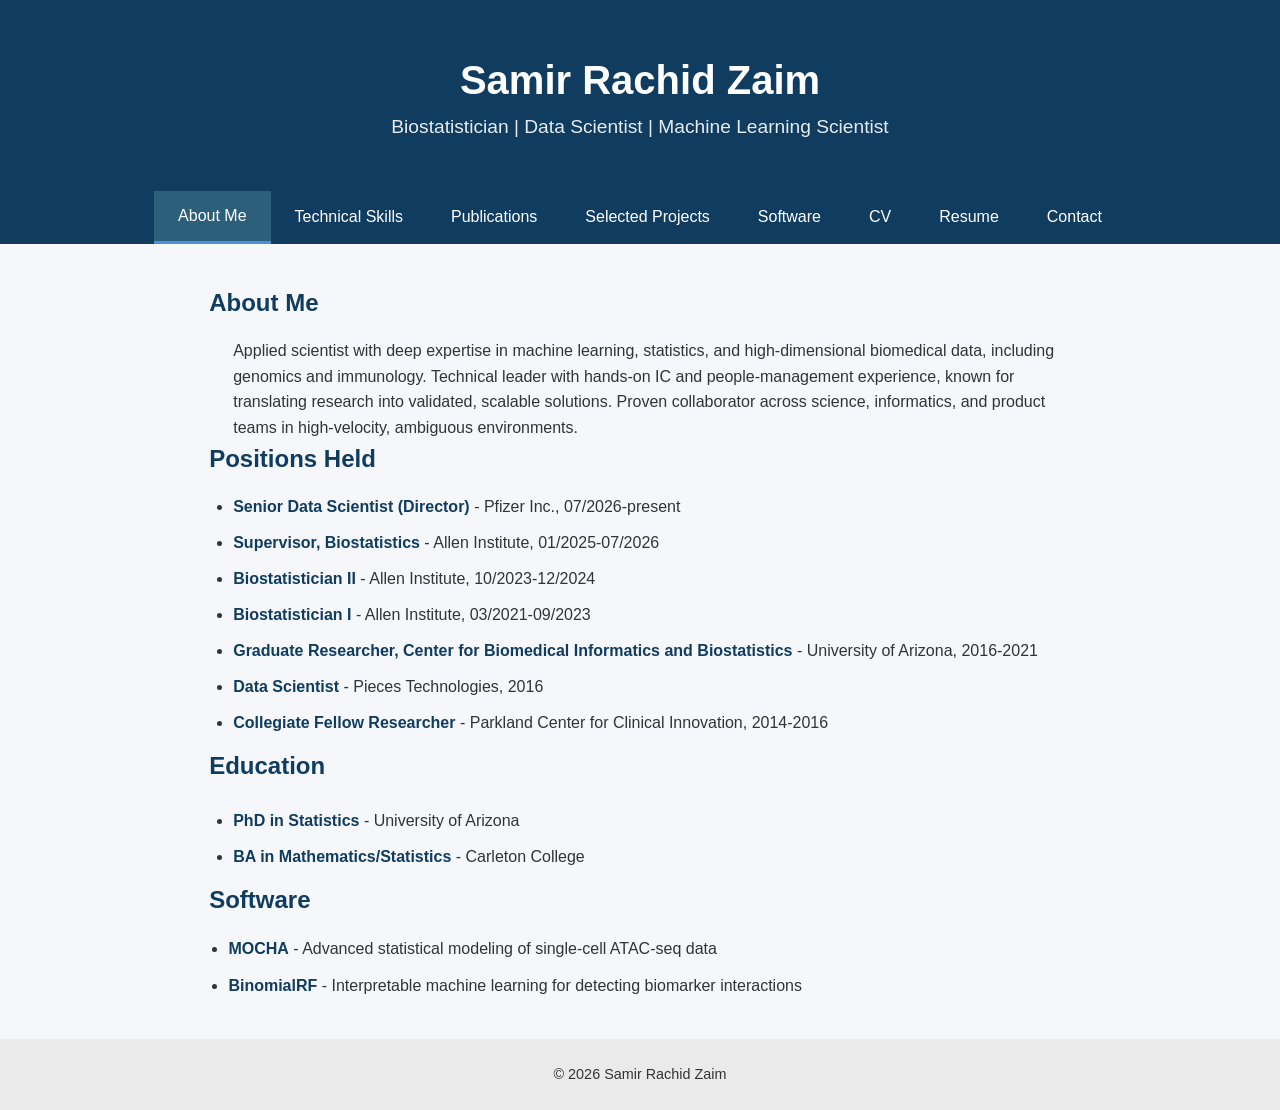
<file: index.html>
<!DOCTYPE html>
<html lang="en">
<head>
  <meta charset="UTF-8" />
  <title>Samir Rachid Zaim | Biostatistician</title>
  <meta name="viewport" content="width=device-width, initial-scale=1" />
  <link rel="stylesheet" href="style.css" />
</head>
<body>

<header>
  <h1>Samir Rachid Zaim</h1>
  <p>Biostatistician | Data Scientist | Machine Learning Scientist</p>
</header>

<nav class="tab-nav">
  <button class="tab-button active" onclick="openTab('about', this)">About Me</button>
  <button class="tab-button" onclick="openTab('skills', this)">Technical Skills</button>
  <button class="tab-button" onclick="openTab('publications', this)">Publications</button>
  <button class="tab-button" onclick="openTab('projects', this)">Selected Projects</button>
  <button class="tab-button" onclick="openTab('software', this)">Software</button>
  <button class="tab-button" onclick="openTab('cv', this)">CV</button>
  <button class="tab-button" onclick="openTab('resume', this)">Resume</button>
  <button class="tab-button" onclick="openTab('contact', this)">Contact</button>
</nav>

<div id="about" class="tab-content active">
  <section class="container">
    <h2>About Me</h2>
    <p>
      Applied scientist with deep expertise in machine learning, statistics, and high-dimensional biomedical
data, including genomics and immunology. Technical leader with hands-on IC and people-management
experience, known for translating research into validated, scalable solutions. Proven collaborator across
science, informatics, and product teams in high-velocity, ambiguous environments.

    </p>
    
    <h2>Positions Held</h2>
    <ul class="positions-list">
      <li><strong>Senior Data Scientist (Director)</strong> - Pfizer Inc., 07/2026-present</li>
      <li><strong>Supervisor, Biostatistics</strong> - Allen Institute, 01/2025-07/2026</li>
      <li><strong>Biostatistician II</strong> - Allen Institute, 10/2023-12/2024</li>
      <li><strong>Biostatistician I</strong> - Allen Institute, 03/2021-09/2023</li>
      <li><strong>Graduate Researcher, Center for Biomedical Informatics and Biostatistics</strong> - University of Arizona, 2016-2021</li>
      <li><strong>Data Scientist</strong> - Pieces Technologies, 2016</li>
      <li><strong>Collegiate Fellow Researcher</strong> - Parkland Center for Clinical Innovation, 2014-2016</li>
    </ul>
    
    <h2>Education</h2>
    <ul class="education-list">
      <li><strong>PhD in Statistics</strong> - University of Arizona</li>
      <li><strong>BA in Mathematics/Statistics</strong> - Carleton College</li>
    </ul>
    
    <h2>Software</h2>
    <ul class="software-list">
      <li><strong><a href="https://cran-e.com/package/MOCHA" target="_blank">MOCHA</a></strong> - Advanced statistical modeling of single-cell ATAC-seq data</li>
      <li><strong><a href="https://cran-e.com/package/binomialRF" target="_blank">BinomialRF</a></strong> - Interpretable machine learning for detecting biomarker interactions</li>
    </ul>
  </section>
</div>

<div id="skills" class="tab-content">
  <section class="container">
    <h2>Technical Skills</h2>
    
    <h3>Biostatistics and Machine Learning Experience</h3>
    <ul class="skills">
      <li>Cross-sectional & longitudinal data clinical studies, study design and power analysis, EHR data mining</li>
      <li>Statistical modeling, classifier development, mixed effect modeling, GLMMs</li>
      <li>Survival modeling, regression, survey design, survey data analysis</li>
      <li>Tensor decomposition, supervised & unsupervised learning</li>
      <li>High-dimensional data clustering, high-dimensional feature selection, high-dimensional data visualization</li>
      <li>Statistical & ml software development</li>
    </ul>
    
    <h3>Programming Experience</h3>
    <ul class="skills">
      <li><strong>Languages:</strong> R (10+ yrs), Python (3+ yrs), SAS & STATA (1-2 yrs), SQL (1-2 yrs)</li>
      <li><strong>Environments:</strong> Linux (> 5 yrs), HPC (5 yrs), Google Cloud Platform (3+ yrs), Databricks, Snowflake</li>
    </ul>
    
    <h3>Technical Leadership Experience</h3>
    <ul class="skills">
      <li>Statistical consulting, Statistical Analysis Plans, Software benchmarking</li>
      <li>Project management, cross-functional statistical collaborations</li>
    </ul>
    
    <h3>Technical Leadership Management</h3>
    <ul class="skills">
      <li>Requirements gathering, milestone tracking, resource & budget management</li>
      <li>Cross-functional leadership, technical project planning</li>
      <li>Jira, Trello, Git/GitHub, Tableau, Slack, Confluence, Jupyter Notebooks, R Markdown</li>
    </ul>
  </section>
</div>

<div id="publications" class="tab-content">
  <section class="container">
    <h2>Publications</h2>
    
    <div class="citation-metrics">
      <div class="metric">
        <h3>Total Citations</h3>
        <div class="metric-value" id="scholar-citations">—</div>
      </div>
      <div class="metric">
        <h3>H-index</h3>
        <div class="metric-value" id="scholar-hindex">—</div>
      </div>
      <div class="metric">
        <h3>i10-index</h3>
        <div class="metric-value" id="scholar-i10">—</div>
      </div>
    </div>
    
    <div class="citations-info">
      <p><em>Data from Google Scholar. Last updated: <span id="scholar-updated">—</span></em></p>
    </div>
    
    <div class="scholar-links">
      <p>Please find a full publication list on <a id="scholar-link" href="https://scholar.google.com/citations?user=_cxg7m4AAAAJ&hl=en&oi=ao" target="_blank">Google Scholar</a></p>
    </div>
    
    <div class="publications-list">
      <!-- Publications organized by year (newest first) -->
      
      <div class="year-section">
        <h4>2025</h4>
        
        <div class="publication-item">
          <p><strong>Multi-omic profiling reveals age-related immune dynamics in healthy adults</strong><br>
          Nature. 2025 Q Gong, M Sharma, MC Glass, EL Kuan, A Chander, M Singh, SR Zaim, ...<br>
          <em>Citations: 122</em><br>
          <a href="https://www.nature.com/articles/s41586-024-08466-x" target="_blank">DOI Link</a></p>
        </div>
        
        <div class="publication-item">
          <p><strong>Progression to rheumatoid arthritis in at-risk individuals is defined by systemic inflammation and by T and B cell dysregulation</strong><br>
          Science translational medicine. 2025 Z He, MC Glass, P Venkatesan, ML Feser, L Lazaro, LY Okada, NTT Tran, SR Zaim, ...<br>
          <em>Citations: 31</em><br>
          <a href="https://www.science.org/doi/10.1126/scitranslmed.adt7214" target="_blank">DOI Link</a></p>
        </div>
        
        <div class="publication-item">
          <p><strong>Serum proteomic signatures before the diagnosis of rheumatoid arthritis: evolving biologic pathways and specific periods of disease development</strong><br>
          Arthritis & Rheumatology. 2025 SR Zaim, AK Savage, MA Gillespie, JD Castillo, C Bennett, TR Torgerson, ...<br>
          <em>Citations: 13</em><br>
          <a href="https://acrjournals.onlinelibrary.wiley.com/doi/10.1002/art.43175" target="_blank">DOI Link</a></p>
        </div>
        
        
        <div class="publication-item">
          <p><strong>Dissecting type I and II interferon impacts on human immune cells in disease by a cell type-specific interferon response atlas</strong><br>
          bioRxiv. 2025 N Moss, C Sakai, SN Kaul, LT Graybuck, SR Zaim, ML Angus-Hill, ...<br>
          <em>Citations: 5</em><br>
          <a href="https://www.biorxiv.org/content/10.1101/2025.12.02.691676" target="_blank">DOI Link</a></p>
        </div>
      </div>
      
      <div class="year-section">
        <h4>2024</h4>
        
        <div class="publication-item">
          <p><strong>Longitudinal multi-omic immune profiling reveals age-related immune cell dynamics in healthy adults</strong><br>
          bioRxiv. 2024 Q Gong, M Sharma, EL Kuan, MC Glass, A Chander, M Singh, SR Zaim, ...<br>
          <em>Citations: 19</em><br>
          <a href="https://www.biorxiv.org/content/10.1101/2024.10.03.680350" target="_blank">DOI Link</a></p>
        </div>
        
        <div class="publication-item">
          <p><strong>MOCHA's advanced statistical modeling of scATAC-seq data enables functional genomic inference in large human cohorts</strong><br>
          Nature Communications. 2024 SR Zaim, MP Pebworth, I McGrath, L Okada, M Weiss, J Reading, ...<br>
          <em>Citations: 14</em><br>
          <a href="https://www.nature.com/articles/s41467-024-52268-8" target="_blank">DOI Link</a></p>
        </div>
        
        <div class="publication-item">
          <p><strong>Systemic inflammation and lymphocyte activation precede rheumatoid arthritis</strong><br>
          bioRxiv. 2024 Z He, MC Glass, P Venkatesan, ML Feser, L Lazaro, LY Okada, NTT Tran, SR Zaim, ...<br>
          <em>Citations: 3</em><br>
          <a href="https://www.biorxiv.org/content/10.1101/2024.01.02.573742" target="_blank">DOI Link</a></p>
        </div>
      </div>
      
      <div class="year-section">
        <h4>2023</h4>
        
        <div class="publication-item">
          <p><strong>Trimodal single-cell profiling reveals a novel pediatric CD8αα+ T cell subset and broad age-related molecular reprogramming across the T cell compartment</strong><br>
          Nature immunology. 2023 Z Thomson, Z He, E Swanson, K Henderson, C Phalen, SR Zaim, ...<br>
          <em>Citations: 45</em><br>
          <a href="https://www.nature.com/articles/s41590-023-01642-8" target="_blank">DOI Link</a></p>
        </div>
      </div>
      
      <div class="year-section">
        <h4>2021</h4>
        
        <div class="publication-item">
          <p><strong>'Single-subject studies'-derived analyses unveil altered biomechanisms between very small cohorts: implications for rare diseases</strong><br>
          Bioinformatics. 2021 D Aberasturi, N Pouladi, SR Zaim, C Kenost, J Berghout, WW Piegorsch, ...<br>
          <em>Citations: 9</em><br>
          <a href="https://academic.oup.com/bioinformatics/article/37/Supplement_1/i67/6319610" target="_blank">DOI Link</a></p>
        </div>
      </div>
      
      <div class="year-section">
        <h4>2020</h4>
        
        <div class="publication-item">
          <p><strong>Assessing reproducibility and veracity across machine learning techniques in biomedicine: a case study using TCGA data</strong><br>
          International Journal of Medical Informatics. 2020 AA Kim, SR Zaim, V Subbian<br>
          <em>Citations: 22</em><br>
          <a href="https://www.sciencedirect.com/science/article/pii/S1386505620300528" target="_blank">DOI Link</a></p>
        </div>
        
        <div class="publication-item">
          <p><strong>Interpretation of 'Omics dynamics in a single subject using local estimates of dispersion between two transcriptomes</strong><br>
          AMIA Annual Symposium Proceedings. 2020 Q Li, SR Zaim, D Aberasturi, J Berghout, H Li, F Vitali, C Kenost, ...<br>
          <em>Citations: 18</em><br>
          <a href="https://www.ncbi.nlm.nih.gov/pmc/articles/PMC8075487/" target="_blank">DOI Link</a></p>
        </div>
        
        <div class="publication-item">
          <p><strong>binomialRF: interpretable combinatoric efficiency of random forests to identify biomarker interactions</strong><br>
          BMC Bioinformatics. 2020 SR Zaim, J Kenost, C Berghout, W Chiu, L Wilson, HH Zhang, ...<br>
          <em>Citations: 16</em><br>
          <a href="https://bmcbioinformatics.biomedcentral.com/articles/10.1186/s12859-020-03718-9" target="_blank">DOI Link</a></p>
        </div>
        
        <div class="publication-item">
          <p><strong>Personalized beyond precision: designing unbiased gold standards to improve single-subject studies of personal genome dynamics from gene products</strong><br>
          Journal of Personalized Medicine. 2020 SR Zaim, C Kenost, HH Zhang, YA Lussier<br>
          <em>Citations: 6</em><br>
          <a href="https://www.mdpi.com/2075-4426/11/1/24" target="_blank">DOI Link</a></p>
        </div>
        
        <div class="publication-item">
          <p><strong>How a team of Venezuelan expats is fighting COVID-19 at home</strong><br>
          Nature. 2020 J Figueira, SR Zaim<br>
          <em>Citations: 4</em><br>
          <a href="https://www.nature.com/articles/d41586-020-01202-8" target="_blank">DOI Link</a></p>
        </div>
      </div>
      
      <div class="year-section">
        <h4>2019</h4>
        
        <div class="publication-item">
          <p><strong>Evaluating single-subject study methods for personal transcriptomic interpretations to advance precision medicine</strong><br>
          BMC medical genomics. 2019 SR Zaim, C Kenost, J Berghout, F Vitali, HH Zhang, YA Lussier<br>
          <em>Citations: 16</em><br>
          <a href="https://bmcmedgenomics.biomedcentral.com/articles/10.1186/s12920-019-0637-8" target="_blank">DOI Link</a></p>
        </div>
      </div>
      
      <div class="year-section">
        <h4>2018</h4>
        
        <div class="publication-item">
          <p><strong>Emergence of pathway-level composite biomarkers from converging gene set signals of heterogeneous transcriptomic responses</strong><br>
          PACIFIC SYMPOSIUM ON BIOCOMPUTING. 2018 SR Zaim, Q Li, AG Schissler, YA Lussier<br>
          <em>Citations: 22</em><br>
          <a href="https://www.worldscientific.com/doi/abs/10.1142/9789813235533_0030" target="_blank">DOI Link</a></p>
        </div>
        
        <div class="publication-item">
          <p><strong>ICD-10 procedure codes produce transition challenges</strong><br>
          AMIA Summits on Translational Science Proceedings. 2018 AD Boyd, C Kenost, SR Zaim, J Krive, M Mittal, RA Satava, M Burton, ...<br>
          <em>Citations: 15</em><br>
          <a href="https://www.ncbi.nlm.nih.gov/pmc/articles/PMC5961767/" target="_blank">DOI Link</a></p>
        </div>
      </div>
    </div>
  </section>
</div>

<div id="projects" class="tab-content">
  <section class="container">
    <h2>Selected Projects</h2>

    <div class="project">
      <h3> Biomarkers to predict rheumatoid arthritis (collab with Dept. of Defense)</h3>
      <p>
        I lead a biomarker serum proteomics study in collaboration with the Department of Defense where we applied linear mixed effects and prediction modeling
        to better understand disease pathogenesis and predict disease onset. The study resulted in a publication in <em>Arthritis & Rheumatology</em>,
        a conference presentation at ACR 2023, and a patent application.
      </p>

<ul class="research-links">
  <li>
    <a href="https://acrjournals.onlinelibrary.wiley.com/doi/abs/10.1002/art.43175">
      Paper (Arthritis & Rheumatology)
    </a>
  </li>
  <li>
    <a href="https://patents.google.com/patent/WO2025101929A1/en?oq=WO2025101929A1">
      Patent Application
    </a>
  </li>
</ul>

      <span>Tools: R, mixed effect models, elastic net, ggplot2</span>
    </div>

    <div class="project">
      <h3>BinomialRF: Developing Machine Learning Modules to detect feature interactions</h3>
      <p>
        I developed a novel machine learning algorithms to answer the basic question: if I know some features are important,
        which combinations of these are important together, and can I quantify how important these combinations are? I led 
        this research from start to finish, including the statistical derivation, simulation studies, manuscript writing, and
        developed the accompanying machine learning software package in both R & python. 
        
      </p>

<ul class="research-links">
  <li>
    <a href="https://link.springer.com/article/10.1186/s12859-020-03718-9" target="_blank" rel="noopener noreferrer">
      Paper (BMC Bioinformatics)
    </a>
  </li>

</ul>

      <span>Tools: R, random forests, correlated binomial distributions, machine learning</span>
    </div>

    <div class="project">
      <h3>Epidemiological Long COVID Survey Study in WA Latino Communities </h3>
      <p>
        Co-led a survey study with the Latino Center for Health at the University of Washington to better 
        understand the impact of Long COVID in Latino communities in Washington State. Responsibilities included designing the survey,
        randomization, data analysis, and manuscript writing. We presented findings at the WA Public Health Agency, 
        Northwest Migrant Health Conference, and the UW Latino Center for Health Symposium. Additionally, we 
        spoke with the Latino News Network about the study and its findings, and published this in the Journal of General Internal Medicine.

      </p>

      <ul class="research-links">
  <li>
    <a href="https://link.springer.com/article/10.1007/s11606-025-09732-y" target="_blank" rel="noopener noreferrer">
      Paper (Journal of General Internal Medicine)
    </a>
  </li>
   <li>
    <a href="https://latinonewsnetwork.com/health/seattle-researchers-say-more-resources-are-needed-for-latinos-with-long-covid/" target="_blank" rel="noopener noreferrer">
      Media Interview (Latino News Network)
    </a>
  </li>

      <span>Tools: R, Survey Stats </span>
    </div>
  </section>
</div>

<div id="software" class="tab-content">
  <section class="container">
    <h2>Software</h2>
    
    <p>I develop statistical and machine learning software to solve real-world biomedical challenges. Below are my published R packages available on CRAN:</p>
    
    <div class="software-item">
      <h3><a href="https://cran-e.com/package/MOCHA" target="_blank">MOCHA</a></h3>
      <p>Advanced statistical modeling of single-cell ATAC-seq data. MOCHA enables functional genomic inference in large human cohorts through sophisticated statistical approaches to handle the complexity and sparsity of single-cell chromatin accessibility data.</p>
      <p><strong>Related Publication:</strong> <a href="https://www.nature.com/articles/s41467-024-52268-8" target="_blank">Nature Communications, 2024</a></p>
    </div>
    
    <div class="software-item">
      <h3><a href="https://cran-e.com/package/binomialRF" target="_blank">BinomialRF</a></h3>
      <p>Interpretable machine learning for detecting biomarker interactions. BinomialRF combines random forests with correlated binomial distributions to identify feature combinations and quantify their combined importance, with applications to biomarker discovery.</p>
      <p><strong>Related Publication:</strong> <a href="https://link.springer.com/article/10.1186/s12859-020-03718-9" target="_blank">BMC Bioinformatics, 2020</a></p>
    </div>
  </section>
</div>

<div id="cv" class="tab-content">
  <section class="container">
    <h2>Curriculum Vitae</h2>
    <p>View or download my full CV:</p>
    <a href="assets/website-cv.pdf" target="_blank" class="pdf-link">Download CV (PDF)</a>
    <iframe src="assets/website-cv.pdf" width="100%" height="600px" style="border: none; margin-top: 1rem;"></iframe>
  </section>
</div>

<div id="resume" class="tab-content">
  <section class="container">
    <h2>Resume</h2>
    <p>View or download my resume:</p>
    <a href="assets/website-resume.pdf" target="_blank" class="pdf-link">Download Resume (PDF)</a>
    <iframe src="assets/website-resume.pdf" width="100%" height="600px" style="border: none; margin-top: 1rem;"></iframe>
  </section>
</div>

<div id="contact" class="tab-content">
  <section class="container">
    <h2>Contact</h2>
    <p>
      Email: <a href="#" onclick="sendEmail()">samir[dot]rachid[dot]zaim[at]gmail[dot]com</a><br />
      GitHub: <a href="https://github.com/SamirRachidZaim" target="_blank">https://github.com/SamirRachidZaim</a><br />
      Google Scholar: <a href="https://scholar.google.com/citations?user=_cxg7m4AAAAJ&hl=en&oi=ao" target="_blank">scholar.google.com/SamirRachidZaim</a><br />
      LinkedIn: <a href="https://linkedin.com/in/srachidz" target="_blank">linkedin.com/SamirRachidZaim</a>
    </p>
  </section>
</div>

<footer>
  © 2026 Samir Rachid Zaim
</footer>

<script>
function openTab(tabName, button) {
  // Hide all tab contents
  var tabContents = document.getElementsByClassName('tab-content');
  for (var i = 0; i < tabContents.length; i++) {
    tabContents[i].classList.remove('active');
  }
  
  // Remove active class from all tab buttons
  var tabButtons = document.getElementsByClassName('tab-button');
  for (var i = 0; i < tabButtons.length; i++) {
    tabButtons[i].classList.remove('active');
  }
  
  // Show the selected tab content
  document.getElementById(tabName).classList.add('active');
  
  // Add active class to the clicked button
  button.classList.add('active');
}

function sendEmail() {
  var email = 'samir.rachid.zaim@gmail.com';
  window.location.href = 'mailto:' + email;
}

// Load scholar metrics (updated by GitHub Action)
(function loadScholar() {
  fetch('/assets/scholar.json')
    .then(function (r) {
      if (!r.ok) throw new Error('no scholar data');
      return r.json();
    })
    .then(function (d) {
      try {
        document.getElementById('scholar-citations').textContent = d.citations ?? '—';
        document.getElementById('scholar-hindex').textContent = d.hindex ?? '—';
        document.getElementById('scholar-i10').textContent = d.i10 ?? '—';
        document.getElementById('scholar-updated').textContent = new Date(d.updated).toLocaleString();
        if (d.profile) document.getElementById('scholar-link').href = d.profile;
      } catch (e) {
        console.warn('Scholar widget: DOM elements missing', e);
      }
    })
    .catch(function () {
      // asset might not exist yet (first run) — leave placeholders and link remains to Google Scholar profile
      console.info('Scholar JSON not available yet or fetch failed.');
    });
})();
</script>

</body>
</html>
</file>
<file: style.css>
* {
  box-sizing: border-box;
  margin: 0;
  padding: 0;
  font-family: "Segoe UI", Tahoma, Arial, sans-serif;
}

body {
  background-color: #f5f7fa;
  color: #333;
  line-height: 1.6;
}

header {
  background-color: #0f3c5f;
  color: white;
  padding: 3rem 1rem;
  text-align: center;
}

header h1 {
  font-size: 2.5rem;
}

header p {
  font-size: 1.2rem;
  opacity: 0.9;
}

.tab-nav {
  display: flex;
  justify-content: center;
  background-color: #0f3c5f;
  padding: 0 1rem;
  overflow-x: auto;
  -webkit-overflow-scrolling: touch;
}

.tab-button {
  background: none;
  border: none;
  color: white;
  padding: 1rem 1.5rem;
  cursor: pointer;
  font-size: 1rem;
  transition: background-color 0.3s;
  white-space: nowrap;
  flex-shrink: 0;
}

.tab-button:hover {
  background-color: #1a4d6e;
}

.tab-button.active {
  background-color: #2c5f7a;
  border-bottom: 3px solid #4a90e2;
}

.tab-content {
  display: none;
}

.tab-content.active {
  display: block;
}

.container {
  max-width: 900px;
  margin: 2.5rem auto;
  padding: 0 1.2rem;
}

h2 {
  color: #0f3c5f;
  margin-bottom: 1rem;
}

h3 {
  color: #0f3c5f;
  margin-bottom: 1rem;
  font-size: 1.5rem;
  font-weight: 600;
}

#about p {
  padding-left: 1.5rem;
}

.skills {
  list-style-type: disc;
  padding-left: 1.5rem;
  margin-bottom: 2rem;
}

.skills li {
  margin-bottom: 0.5rem;
  line-height: 1.4;
}

.project {
  background: white;
  padding: 1rem;
  margin-bottom: 1rem;
  border-radius: 4px;
}

.project h3 {
  margin-bottom: 0.5rem;
}

.project span {
  font-size: 0.9rem;
  color: #555;
}

a {
  color: #0f3c5f;
  text-decoration: none;
}

a:hover {
  text-decoration: underline;
}

footer {
  text-align: center;
  padding: 1.5rem;
  background: #eaeaea;
  font-size: 0.9rem;
}

.research-links {
  list-style: none;
  padding-left: 0;
  margin: 0.5rem 0 0;
  display: flex;
  gap: 0.75rem;
}

.research-links li {
  margin: 0;
}

.research-links a {
  display: inline-block;
  padding: 0.35rem 0.7rem;
  border-radius: 6px;
  background-color: #f2f4f8;
  color: #333;
  text-decoration: none;
  font-size: 0.9rem;
  font-weight: 500;
  transition: background-color 0.15s ease, transform 0.1s ease;
}

.research-links a:hover {
  background-color: #e1e6ee;
  transform: translateY(-1px);
}

section ul {
  padding-left: 1.2rem;
  margin-top: 0.5rem;
}

section li {
  margin-bottom: 0.75rem;
}
.education-item {
  margin-bottom: 0.75rem;
}

.pdf-link {
  display: inline-block;
  padding: 0.75rem 1.5rem;
  background-color: #0f3c5f;
  color: white;
  text-decoration: none;
  border-radius: 4px;
  margin-bottom: 1rem;
  transition: background-color 0.3s;
}

.pdf-link:hover {
  background-color: #1a4d6e;
}

.scholar-link {
  display: inline-block;
  margin-top: 1rem;
  padding: 0.75rem 1rem;
  background-color: #4285f4;
  color: white;
  text-decoration: none;
  border-radius: 4px;
  font-weight: 500;
  transition: background-color 0.3s;
}

.scholar-link:hover {
  background-color: #3367d6;
}

.positions-list, .education-list {
  margin-top: 1rem;
}

.positions-list {
  list-style-type: disc;
  padding-left: 1.5rem;
}

.positions-list li {
  margin-bottom: 0.75rem;
  line-height: 1.5;
}

.positions-list strong {
  color: #0f3c5f;
}

.education-list {
  list-style-type: disc;
  padding-left: 1.5rem;
  margin-top: 1.5rem;
}

.education-list li {
  margin-bottom: 0.75rem;
  line-height: 1.5;
}

.education-list strong {
  color: #0f3c5f;
}

.citation-metrics {
  display: grid;
  grid-template-columns: repeat(auto-fit, minmax(150px, 1fr));
  gap: 2rem;
  margin: 2rem 0;
  padding: 2rem;
  background-color: #f8f9fa;
  border-radius: 8px;
}

.metric {
  text-align: center;
}

.metric h3 {
  color: #0f3c5f;
  margin-bottom: 0.5rem;
  font-size: 1rem;
  font-weight: 600;
}

.metric-value {
  font-size: 2.5rem;
  font-weight: bold;
  color: #0f3c5f;
}

.citations-info {
  margin: 1.5rem 0;
  font-size: 0.9rem;
  color: #666;
}

.citations-info em {
  display: block;
  margin-bottom: 0.5rem;
}

.scholar-links {
  margin: 1.5rem 0;
  padding: 1rem;
  background-color: #e8f4fd;
  border-radius: 4px;
}

.scholar-links a {
  color: #0f3c5f;
  font-weight: 500;
}

.publications-list {
  margin-top: 2rem;
}

.year-section {
  margin-bottom: 2rem;
}

.year-section h4 {
  color: #0f3c5f;
  border-bottom: 2px solid #0f3c5f;
  padding-bottom: 0.5rem;
  margin-bottom: 1rem;
  font-size: 1.3rem;
}

.publication-item {
  background: white;
  padding: 1.5rem;
  margin-bottom: 1rem;
  border-radius: 4px;
  border-left: 4px solid #0f3c5f;
  box-shadow: 0 2px 4px rgba(0,0,0,0.1);
}

.publication-item strong {
  color: #0f3c5f;
  font-size: 1.1rem;
}

.publication-item p {
  margin: 0;
  line-height: 1.6;
}

.publication-item a {
  color: #4285f4;
  text-decoration: none;
}

.publication-item a:hover {
  text-decoration: underline;
}

/* Mobile Responsiveness */
@media (max-width: 768px) {
  header {
    padding: 2rem 1rem;
  }
  
  header h1 {
    font-size: 2rem;
  }
  
  header p {
    font-size: 1rem;
  }
  
  .tab-nav {
    padding: 0 0.5rem;
  }
  
  .tab-button {
    padding: 0.8rem 1rem;
    font-size: 0.9rem;
  }
  
  .container {
    margin: 1.5rem auto;
    padding: 0 1rem;
  }
  
  h2 {
    font-size: 1.5rem;
    margin-bottom: 0.8rem;
  }
  
  h3 {
    font-size: 1.3rem;
    margin-bottom: 0.8rem;
  }
  
  .citation-metrics {
    grid-template-columns: 1fr;
    gap: 1rem;
    padding: 1rem;
    margin: 1rem 0;
  }
  
  .metric-value {
    font-size: 2rem;
  }
  
  .project {
    padding: 0.8rem;
  }
  
  .publication-item {
    padding: 1rem;
  }
  
  .skills {
    padding-left: 1.2rem;
  }
  
  .positions-list, .education-list {
    padding-left: 1.2rem;
  }
  
  #about p {
    padding-left: 1.2rem;
  }
  
  iframe {
    height: 400px !important;
  }
}

@media (max-width: 480px) {
  header h1 {
    font-size: 1.8rem;
  }
  
  .tab-button {
    padding: 0.6rem 0.8rem;
    font-size: 0.8rem;
  }
  
  .container {
    padding: 0 0.8rem;
  }
  
  .citation-metrics {
    padding: 0.8rem;
  }
  
  .metric-value {
    font-size: 1.8rem;
  }
  
  iframe {
    height: 300px !important;
  }
}

.publication-item a:hover {
  text-decoration: underline;
}
</file>
